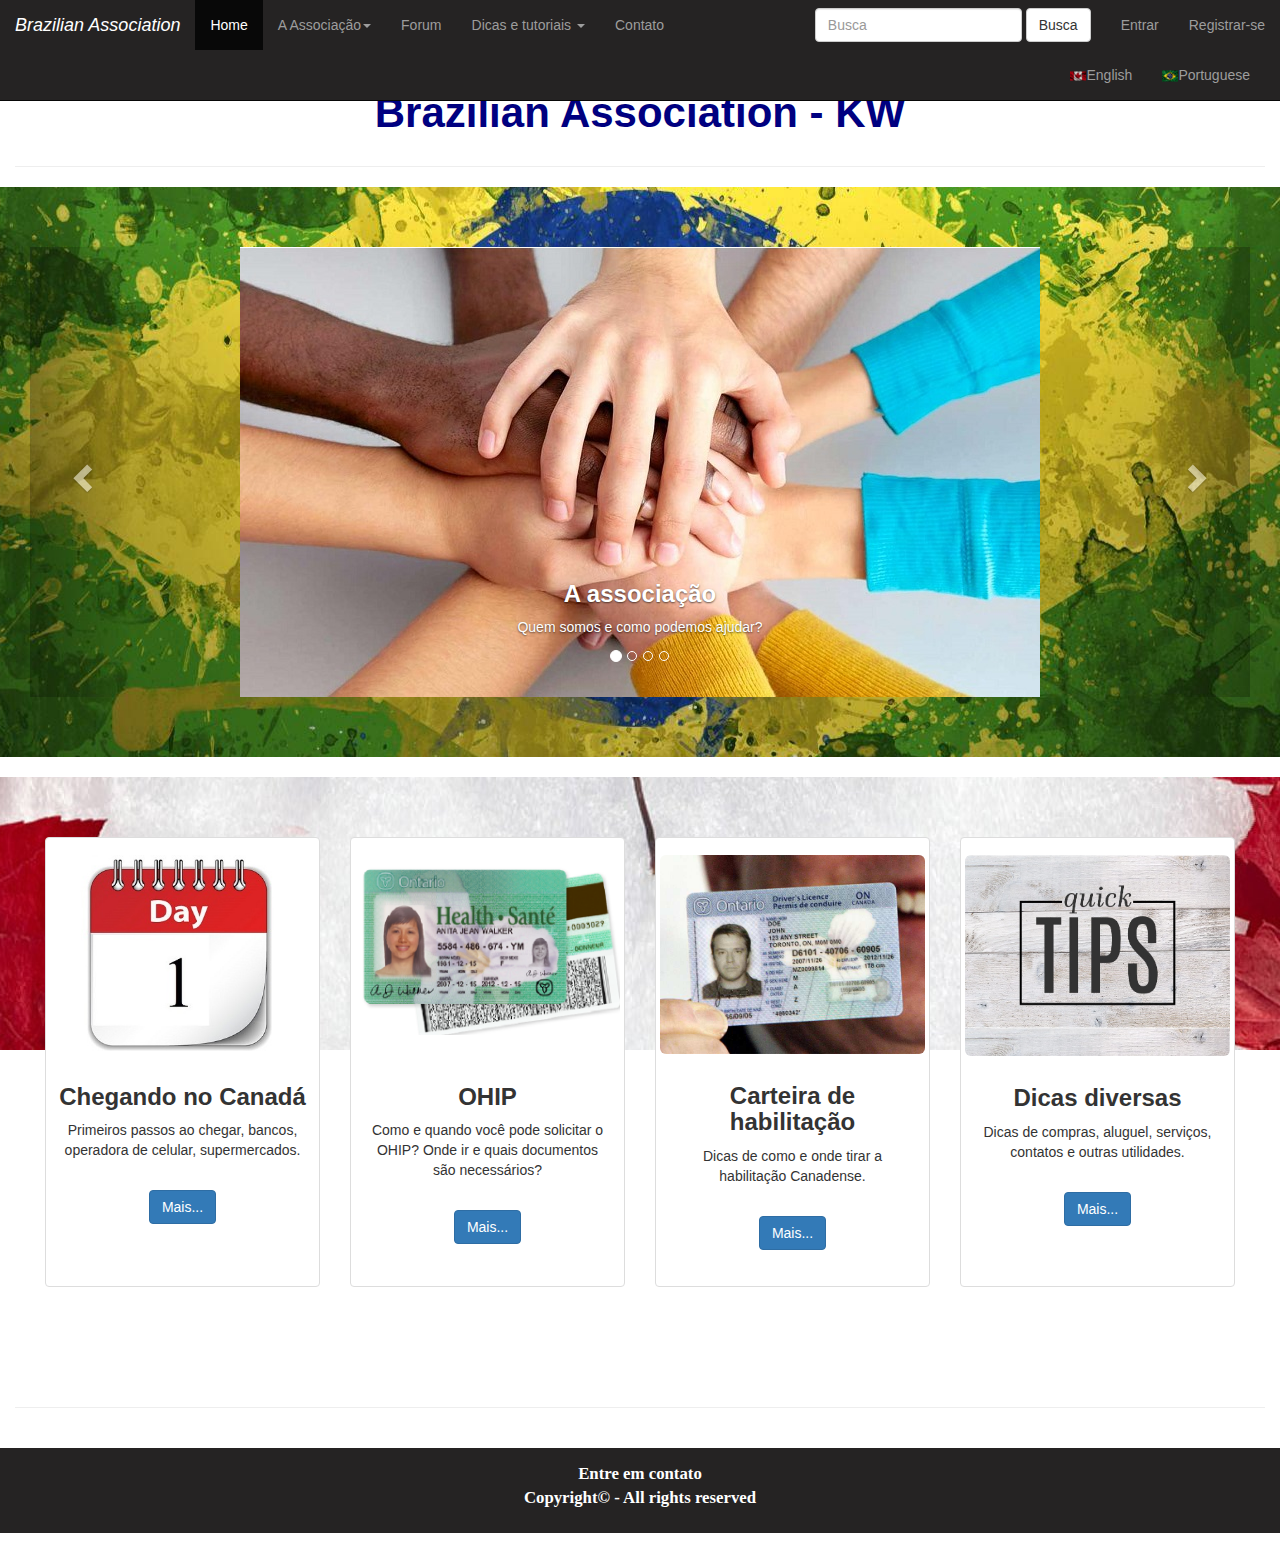
<file: index.html>
﻿<!DOCTYPE html>
<html lang="en">
<head>
    <meta charset="utf-8">
    <meta http-equiv="X-UA-Compatible" content="IE=edge">
    <meta name="viewport" content="width=device-width, initial-scale=1">
    <!-- The above 3 meta tags *must* come first in the head; any other head content must come *after* these tags -->
    <title>Brazilian Association - KW</title>
    <link rel="shortcut icon" href="img/favicon.ico">

    
    <!-- Bootstrap and CSS -->
    <link href="css/bootstrap.min.css" rel="stylesheet">
    <link href="css/main.css" rel="stylesheet">

    <!-- HTML5 shim and Respond.js for IE8 support of HTML5 elements and media queries -->
    <!-- WARNING: Respond.js doesn't work if you view the page via file:// -->
    <!--[if lt IE 9]>
      <script src="https://oss.maxcdn.com/html5shiv/3.7.3/html5shiv.min.js"></script>
      <script src="https://oss.maxcdn.com/respond/1.4.2/respond.min.js"></script>
    <![endif]-->
</head>
<body>
    


    <div class="container-fluid"> <!-- Start of master div -->
                <h1>Brazilian Association - KW</h1>
        <div class="row"> <!-- start row 01 -->
           
            <!-- Page header - Nav Bar Menu -->
            <nav class="navbar navbar-inverse navbar-fixed-top border-0" id="navbar">
                <div class="container-fluid">
                    <!-- Nav Bar title -->
                    <div class="navbar-header">
                        <button type="button" class="navbar-toggle collapsed" data-toggle="collapse" data-target="#bs-example-navbar-collapse-1" aria-expanded="false">
                            <span class="sr-only">Toggle navigation</span>
                            <span class="icon-bar"></span>
                            <span class="icon-bar"></span>
                            <span class="icon-bar"></span>
                        </button>
                        <a class="navbar-brand" href="index.html">Brazilian Association</a>
                    </div>
                    <!-- Nav bar Menu -->
                    <div class="collapse navbar-collapse" id="bs-example-navbar-collapse-1">
                        <ul class="nav navbar-nav">
                            <li class="active"><a href="../index.html">Home <span class="sr-only">(current)</span></a></li>
                            <li class="dropdown">
                                <a href="#" class="dropdown-toggle" data-toggle="dropdown" role="button" aria-haspopup="true" aria-expanded="false">A Associação<span class="caret"></span></a>
                                <ul class="dropdown-menu">
                                    <li><a href="page/eventos.html">Eventos</a></li>
                                    <li><a href="page/anuncios.html">Anúncios</a></li>
                                    <li role="separator" class="divider"></li>
                                    <li><a href="page/parceiros.html">Nossos parceiros</a></li>
                                    <li role="separator" class="divider"></li>
                                    <li><a href="page/sobre.html">Sobre nós</a></li>
                                </ul>
                            </li>
                            <li><a href="forum.html">Forum</a></li>
                            <li class="dropdown">
                                <a href="#" class="dropdown-toggle" data-toggle="dropdown" role="button" aria-haspopup="true" aria-expanded="false">Dicas e tutoriais <span class="caret"></span></a>
                                <ul class="dropdown-menu">
                                    <li><a href="page/dicasbrasil.html">Imigração</a></li>
                                    <li><a href="page/dicasbrasil.html">Estudo no Canadá</a></li>
                                    <li><a href="page/dicasbrasil.html">Trabalho no Canadá</a></li>
                                    <li role="separator" class="divider"></li>
                                    <li><a href="page/dicascanada.html">Primeiros passos</a></li>
                                    <li><a href="page/dicascanada.html">Habilitação</a></li>
                                    <li><a href="page/dicascanada.html">OHIP</a></li>
                                </ul>
                            </li>
                            <li><a href="page/contato.html">Contato</a></li>
                        </ul>
                        <ul class="nav navbar-nav navbar-right">
                            <li><a href="#">Entrar</a></li>
                            <li><a href="#">Registrar-se</a></li>
                        </ul>
                        <form class="navbar-form navbar-right">
                            <!--Search bar-->
                            <div class="form-group">
                                <input type="text" class="form-control" placeholder="Busca">
                            </div>
                            <button type="submit" class="btn btn-default">Busca</button>
                        </form><!--End of Search bar-->

                        <ul class="nav navbar-nav navbar-right">
                            <li><a href="#"><img src="img/canadaicon.ico" />English</a></li>
                            <li><a href="#"><img src="img/brasilicon.ico" />Portuguese</a></li>
                        </ul>


                    </div><!-- /.navbar-collapse -->
                </div><!-- /.container-fluid -->
            </nav>
        </div><!-- end row 01 -->

        <hr />
        
        <div class="row"> <!-- start row 02 -->

            <!-- Start of container fluid Brasil -->
           <div class="container-fluid" id="brasilback"> 

               <br /><br /><br />

               <div class="container-fluid">
                   <div id="carousel-example-generic" class="carousel slide" data-ride="carousel">
                       <!-- Indicators -->
                       <ol class="carousel-indicators">
                           <li data-target="#carousel-example-generic" data-slide-to="0" class="active"></li>
                           <li data-target="#carousel-example-generic" data-slide-to="1"></li>
                           <li data-target="#carousel-example-generic" data-slide-to="2"></li>
                           <li data-target="#carousel-example-generic" data-slide-to="3"></li>
                       </ol>
                       <!-- Wrapper for slides -->
                       <div class="carousel-inner" role="listbox">
                           <div class="item active">
                               <img class="img-responsive center-block" src="img/association.jpg" alt="A associação">
                               <div class="carousel-caption">
                                   <h3>A associação</h3>
                                   <p>Quem somos e como podemos ajudar?</p>
                               </div>
                           </div>
                           <div class="item">
                               <img class="img-responsive center-block" src="img/immigration.jpg" alt="Imigração">
                               <div class="carousel-caption">
                                   <h3>Imigração</h3>
                                   <p>Caminhos e informações oficiais para imigração no Canada.</p>
                               </div>
                           </div>
                           <div class="item">
                               <img class="img-responsive center-block" src="img/studycanada02.jpg" alt="Estudar no Canada">
                               <div class="carousel-caption">
                                   <h3>Estudar no Canada</h3>
                                   <p>Informações sobre universidades e colleges na região de Waterloo.</p>
                               </div>
                           </div>
                           <div class="item">
                               <img class="img-responsive center-block" src="img/workcanada.jpg" alt="Trabalho no Canada">
                               <div class="carousel-caption">
                                   <h3>Trabalho no Canada</h3>
                                   <p>Informações sobre mercado de trabalho e vistos para trabalho.</p>
                               </div>
                           </div>
                       </div>
                       <!-- Controls -->
                       <a class="left carousel-control" href="#carousel-example-generic" role="button" data-slide="prev">
                           <span class="glyphicon glyphicon-chevron-left" aria-hidden="true"></span>
                           <span class="sr-only">Previous</span>
                       </a>
                       <a class="right carousel-control" href="#carousel-example-generic" role="button" data-slide="next">
                           <span class="glyphicon glyphicon-chevron-right" aria-hidden="true"></span>
                           <span class="sr-only">Next</span>
                       </a>
                   </div>
               </div>
            
               <br /><br /><br />

           </div><!-- End of container fluid Brasil -->

        </div><!-- end row02 -->


        <br />


        <div class="row"><!-- Start of row03 -->
       
            <!-- Start of container fluid Canada-->
            <div class="container-fluid" id="canadaback">

            <br /><br /><br />
            
                <div class="container-fluid">
                    <div id="thumbnailRow">
                        <!-- start Thumbnail row-->

                        <div class="col-sm-6 col-md-3">
                            <!-- Start thumbnail 01 -->
                            <div class="thumbnail">
                                <img class="img-rounded" src="img/day1.jpg" alt=" Bill Wilson" width="300px">
                                <div class="caption">
                                    <h3>Chegando no Canadá</h3>
                                    <p>Primeiros passos ao chegar, bancos, operadora de celular, supermercados.</p><br />
                                    <p><a href="#" class="btn btn-primary" role="button">Mais...</a>
                                </div>
                            </div>
                        </div><!-- end thumbnail 01 -->

                        <div class="col-sm-6 col-md-3">
                            <!-- Start thumbnail 02 -->
                            <div class="thumbnail">
                                <img class="img-rounded" src="img/ohip.png" alt=" Erica Sousa" width="300px">
                                <div class="caption">
                                    <br />
                                    <h3>OHIP</h3>
                                    <p>Como e quando você pode solicitar o OHIP? Onde ir e quais documentos são necessários?</p><br />
                                    <p><a href="#" class="btn btn-primary" role="button">Mais...</a>
                                </div>
                            </div>
                        </div> <!-- end thumbnail 02 -->

                        <div class="col-sm-6 col-md-3">
                            <!-- Start thumbnail 03 -->
                            <div class="thumbnail">
                                <img class="img-rounded" src="img/drivercanada.jpg" alt=" Rodrigo Ferreira" width="300px">
                                <div class="caption">
                                    <h3>Carteira de habilitação</h3>
                                    <p>Dicas de como e onde tirar a habilitação Canadense. </p><br />
                                    <p><a href="#" class="btn btn-primary" role="button">Mais...</a>
                                </div>
                            </div>

                        </div> <!-- end thumbnail 03 -->

                        <div class="col-sm-6 col-md-3">
                            <!-- Start thumbnail 04 -->
                            <div class="thumbnail">
                                <img class="img-rounded" src="img/tips.jpg" alt=" Rodrigo Ferreira" width="300px">
                                <div class="caption">
                                    <h3>Dicas diversas</h3>
                                    <p>Dicas de compras, aluguel, serviços, contatos e outras utilidades. </p><br />
                                    <p><a href="#" class="btn btn-primary" role="button">Mais...</a>
                                </div>
                            </div>
                            <br /><br /><br />
                        </div> <!-- end thumbnail 04 -->

                    </div><!-- end Thumbnail row -->
                </div>

            </div><!-- End of container fluid Canada -->

        </div><!-- end row03 -->

        <br />
    
        <hr><br />

    </div><!-- End of master div -->

    <!--  -->
    <footer class="container-fluid"><!-- Start of footer -->

        <div class="container">

            <a href="page/contato.html">Entre em contato</a> 
            <p>Copyright&copy; - All rights reserved</p>


        </div>



    </footer><!--End of footer  -->

    
    <script src="js/jquery-3.2.1.min.js"></script>
    <script src="js/bootstrap.min.js"></script>
    <script src="js/transition.js"></script>
    <script src="js/collapse.js"></script>
</body>
</html>
</file>
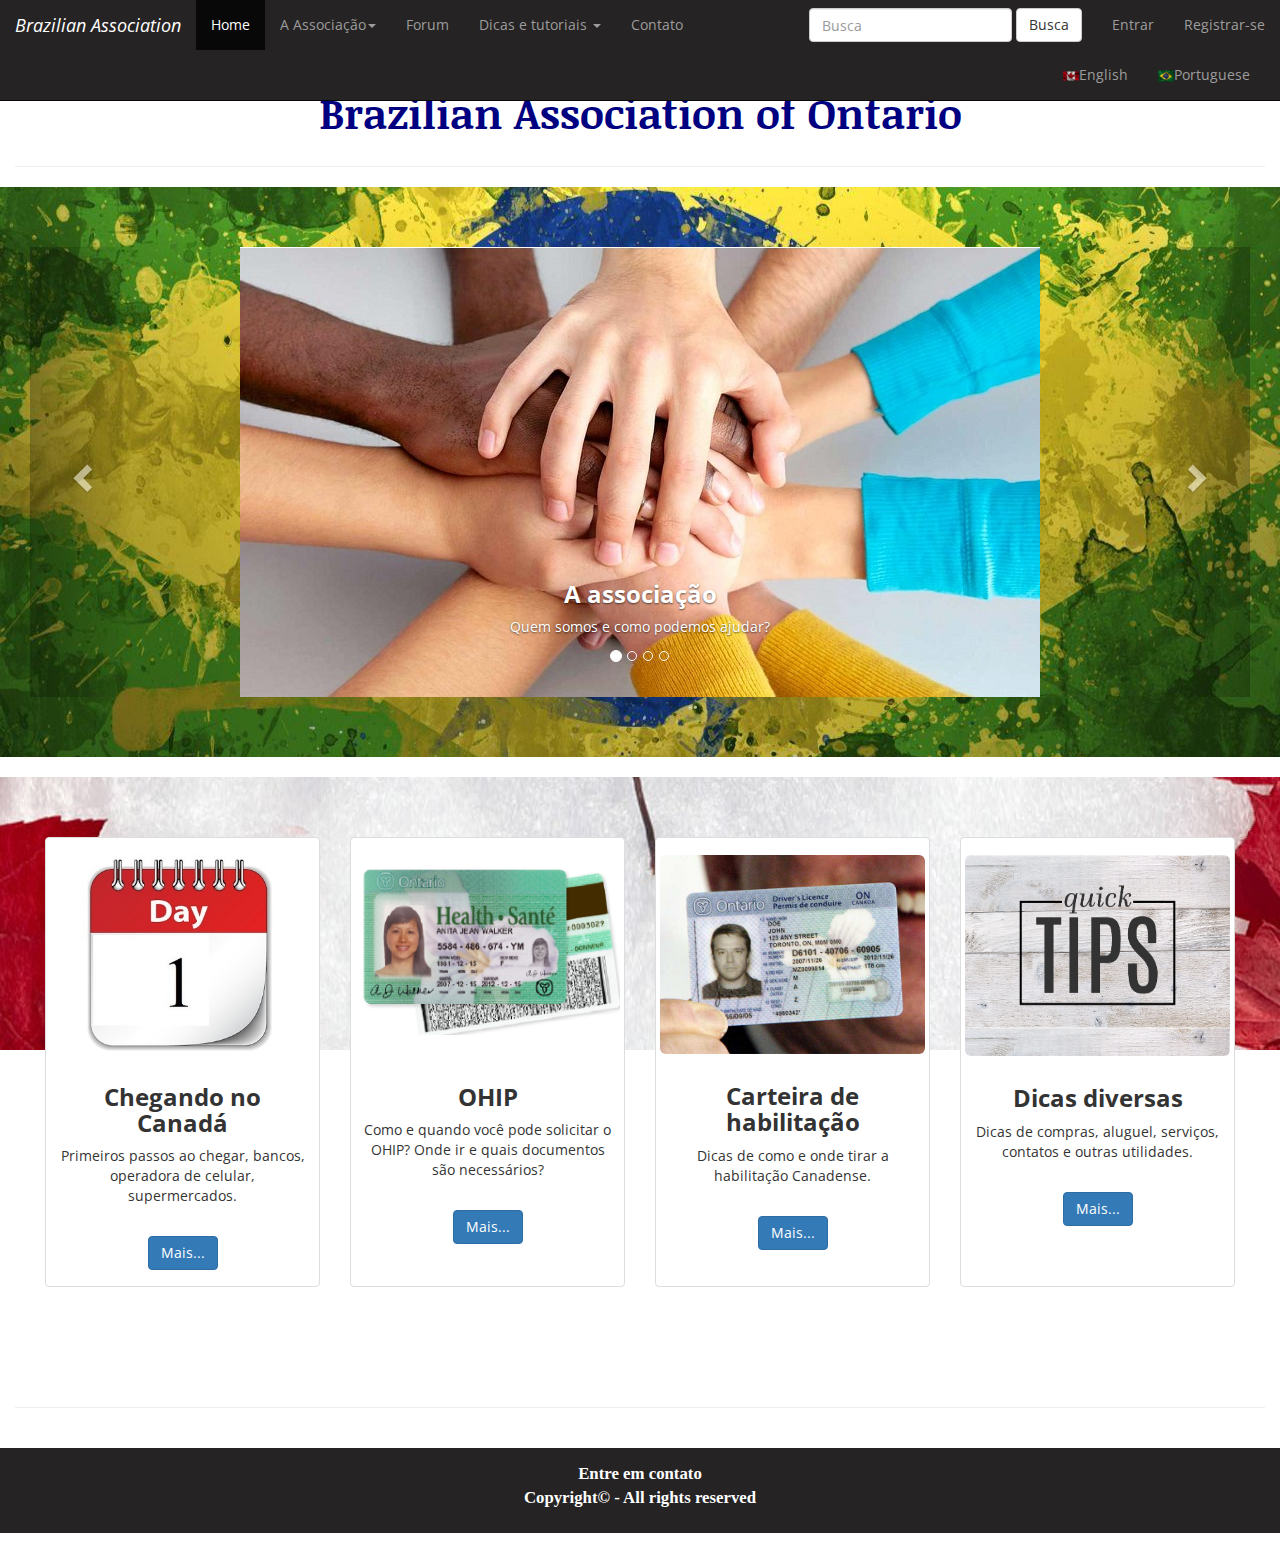
<file: Index.html>
﻿<!DOCTYPE html>
<html lang="en">
<head>
    <meta charset="utf-8">
    <meta http-equiv="X-UA-Compatible" content="IE=edge">
    <meta name="viewport" content="width=device-width, initial-scale=1">
    <!-- The above 3 meta tags *must* come first in the head; any other head content must come *after* these tags -->
    <title>Brazilian Association of Ontario</title>
    <link rel="shortcut icon" href="img/favicon.ico">
    <link href="https://fonts.googleapis.com/css?family=Noticia+Text|Open+Sans" rel="stylesheet">

    
    <!-- Bootstrap and CSS -->
    <link href="css/bootstrap.min.css" rel="stylesheet">
    <link href="css/main.css" rel="stylesheet">

    <!-- HTML5 shim and Respond.js for IE8 support of HTML5 elements and media queries -->
    <!-- WARNING: Respond.js doesn't work if you view the page via file:// -->
    <!--[if lt IE 9]>
      <script src="https://oss.maxcdn.com/html5shiv/3.7.3/html5shiv.min.js"></script>
      <script src="https://oss.maxcdn.com/respond/1.4.2/respond.min.js"></script>
    <![endif]-->
</head>
<body>
    
    <div class="container-fluid"> <!-- Start of master div -->
        


        <div class="row"> <!-- start row 01 -->

            <h1>Brazilian Association of Ontario </h1>
           
            <!-- Page header - Nav Bar Menu -->
            <nav class="navbar navbar-inverse navbar-fixed-top border-0" id="navbar">
                <div class="container-fluid">
                    <!-- Nav Bar title -->
                    <div class="navbar-header">
                        <button type="button" class="navbar-toggle collapsed" data-toggle="collapse" data-target="#bs-example-navbar-collapse-1" aria-expanded="false">
                            <span class="sr-only">Toggle navigation</span>
                            <span class="icon-bar"></span>
                            <span class="icon-bar"></span>
                            <span class="icon-bar"></span>
                        </button>
                        <a class="navbar-brand" href="index.html">Brazilian Association</a>
                    </div>
                    <!-- Nav bar Menu -->
                    <div class="collapse navbar-collapse" id="bs-example-navbar-collapse-1">
                        <ul class="nav navbar-nav">
                            <li class="active"><a href="../index.html">Home <span class="sr-only">(current)</span></a></li>
                            <li class="dropdown">
                                <a href="#" class="dropdown-toggle" data-toggle="dropdown" role="button" aria-haspopup="true" aria-expanded="false">A Associação<span class="caret"></span></a>
                                <ul class="dropdown-menu">
                                    <li><a href="page/eventos.html">Eventos</a></li>
                                    <li><a href="page/anuncios.html">Anúncios</a></li>
                                    <li role="separator" class="divider"></li>
                                    <li><a href="page/parceiros.html">Nossos parceiros</a></li>
                                    <li role="separator" class="divider"></li>
                                    <li><a href="page/sobre.html">Sobre nós</a></li>
                                </ul>
                            </li>
                            <li><a href="forum.html">Forum</a></li>
                            <li class="dropdown">
                                <a href="#" class="dropdown-toggle" data-toggle="dropdown" role="button" aria-haspopup="true" aria-expanded="false">Dicas e tutoriais <span class="caret"></span></a>
                                <ul class="dropdown-menu">
                                    <li><a href="page/dicasbrasil.html">Imigração</a></li>
                                    <li><a href="page/dicasbrasil.html">Estudo no Canadá</a></li>
                                    <li><a href="page/dicasbrasil.html">Trabalho no Canadá</a></li>
                                    <li role="separator" class="divider"></li>
                                    <li><a href="page/dicascanada.html">Primeiros passos</a></li>
                                    <li><a href="page/dicascanada.html">Habilitação</a></li>
                                    <li><a href="page/dicascanada.html">OHIP</a></li>
                                </ul>
                            </li>
                            <li><a href="page/contato.html">Contato</a></li>
                        </ul>
                        <ul class="nav navbar-nav navbar-right">
                            <li><a href="#">Entrar</a></li>
                            <li><a href="#">Registrar-se</a></li>
                        </ul>
                        <form class="navbar-form navbar-right">
                            <!--Search bar-->
                            <div class="form-group">
                                <input type="text" class="form-control" placeholder="Busca">
                            </div>
                            <button type="submit" class="btn btn-default">Busca</button>
                        </form><!--End of Search bar-->

                        <ul class="nav navbar-nav navbar-right">
                            <li><a href="#"><img src="img/canadaicon.ico" />English</a></li>
                            <li><a href="#"><img src="img/brasilicon.ico" />Portuguese</a></li>
                        </ul>


                    </div><!-- /.navbar-collapse -->
                </div><!-- /.container-fluid -->
            </nav>
        </div><!-- end row 01 -->

        <hr />
        
        <div class="row"> <!-- start row 02 -->

            <!-- Start of container fluid Brasil -->
           <div class="container-fluid" id="brasilback"> 

               <br /><br /><br />

               <div class="container-fluid">
                   <div id="carousel-example-generic" class="carousel slide" data-ride="carousel">
                       <!-- Indicators -->
                       <ol class="carousel-indicators">
                           <li data-target="#carousel-example-generic" data-slide-to="0" class="active"></li>
                           <li data-target="#carousel-example-generic" data-slide-to="1"></li>
                           <li data-target="#carousel-example-generic" data-slide-to="2"></li>
                           <li data-target="#carousel-example-generic" data-slide-to="3"></li>
                       </ol>
                       <!-- Wrapper for slides -->
                       <div class="carousel-inner" role="listbox">
                           <div class="item active">
                               <img class="img-responsive center-block" src="img/association.jpg" alt="A associação">
                               <div class="carousel-caption">
                                   <h3>A associação</h3>
                                   <p>Quem somos e como podemos ajudar?</p>
                               </div>
                           </div>
                           <div class="item">
                               <img class="img-responsive center-block" src="img/immigration.jpg" alt="Imigração">
                               <div class="carousel-caption">
                                   <h3>Imigração</h3>
                                   <p>Caminhos e informações oficiais para imigração no Canada.</p>
                               </div>
                           </div>
                           <div class="item">
                               <img class="img-responsive center-block" src="img/studycanada02.jpg" alt="Estudar no Canada">
                               <div class="carousel-caption">
                                   <h3>Estudar no Canada</h3>
                                   <p>Informações sobre universidades e colleges na região de Waterloo.</p>
                               </div>
                           </div>
                           <div class="item">
                               <img class="img-responsive center-block" src="img/workcanada.jpg" alt="Trabalho no Canada">
                               <div class="carousel-caption">
                                   <h3>Trabalho no Canada</h3>
                                   <p>Informações sobre mercado de trabalho e vistos para trabalho.</p>
                               </div>
                           </div>
                       </div>
                       <!-- Controls -->
                       <a class="left carousel-control" href="#carousel-example-generic" role="button" data-slide="prev">
                           <span class="glyphicon glyphicon-chevron-left" aria-hidden="true"></span>
                           <span class="sr-only">Previous</span>
                       </a>
                       <a class="right carousel-control" href="#carousel-example-generic" role="button" data-slide="next">
                           <span class="glyphicon glyphicon-chevron-right" aria-hidden="true"></span>
                           <span class="sr-only">Next</span>
                       </a>
                   </div>
               </div>
            
               <br /><br /><br />

           </div><!-- End of container fluid Brasil -->

        </div><!-- end row02 -->


        <br />


        <div class="row"><!-- Start of row03 -->
       
            <!-- Start of container fluid Canada-->
            <div class="container-fluid" id="canadaback">

            <br /><br /><br />
            
                <div class="container-fluid">
                    <div id="thumbnailRow">
                        <!-- start Thumbnail row-->

                        <div class="col-sm-6 col-md-3">
                            <!-- Start thumbnail 01 -->
                            <div class="thumbnail">
                                <img class="img-rounded" src="img/day1.jpg" alt=" Bill Wilson" width="300px">
                                <div class="caption">
                                    <h3>Chegando no Canadá</h3>
                                    <p>Primeiros passos ao chegar, bancos, operadora de celular, supermercados.</p><br />
                                    <p><a href="#" class="btn btn-primary" role="button">Mais...</a>
                                </div>
                            </div>
                        </div><!-- end thumbnail 01 -->

                        <div class="col-sm-6 col-md-3">
                            <!-- Start thumbnail 02 -->
                            <div class="thumbnail">
                                <img class="img-rounded" src="img/ohip.png" alt=" Erica Sousa" width="300px">
                                <div class="caption">
                                    <br />
                                    <h3>OHIP</h3>
                                    <p>Como e quando você pode solicitar o OHIP? Onde ir e quais documentos são necessários?</p><br />
                                    <p><a href="#" class="btn btn-primary" role="button">Mais...</a>
                                </div>
                            </div>
                        </div> <!-- end thumbnail 02 -->

                        <div class="col-sm-6 col-md-3">
                            <!-- Start thumbnail 03 -->
                            <div class="thumbnail">
                                <img class="img-rounded" src="img/drivercanada.jpg" alt=" Rodrigo Ferreira" width="300px">
                                <div class="caption">
                                    <h3>Carteira de habilitação</h3>
                                    <p>Dicas de como e onde tirar a habilitação Canadense. </p><br />
                                    <p><a href="#" class="btn btn-primary" role="button">Mais...</a>
                                </div>
                            </div>

                        </div> <!-- end thumbnail 03 -->

                        <div class="col-sm-6 col-md-3">
                            <!-- Start thumbnail 04 -->
                            <div class="thumbnail">
                                <img class="img-rounded" src="img/tips.jpg" alt=" Rodrigo Ferreira" width="300px">
                                <div class="caption">
                                    <h3>Dicas diversas</h3>
                                    <p>Dicas de compras, aluguel, serviços, contatos e outras utilidades. </p><br />
                                    <p><a href="#" class="btn btn-primary" role="button">Mais...</a>
                                </div>
                            </div>
                            <br /><br /><br />
                        </div> <!-- end thumbnail 04 -->

                    </div><!-- end Thumbnail row -->
                </div>

            </div><!-- End of container fluid Canada -->

        </div><!-- end row03 -->

        <br />
    
        <hr><br />

    </div><!-- End of master div -->

    <!--  -->
    <footer class="container-fluid"><!-- Start of footer -->

        <div class="container">

            <a href="page/contato.html">Entre em contato</a> 
            <p>Copyright&copy; - All rights reserved</p>


        </div>



    </footer><!--End of footer  -->

    
    <script src="js/jquery-3.2.1.min.js"></script>
    <script src="js/bootstrap.min.js"></script>
    <script src="js/transition.js"></script>
    <script src="js/collapse.js"></script>
</body>
</html>
</file>
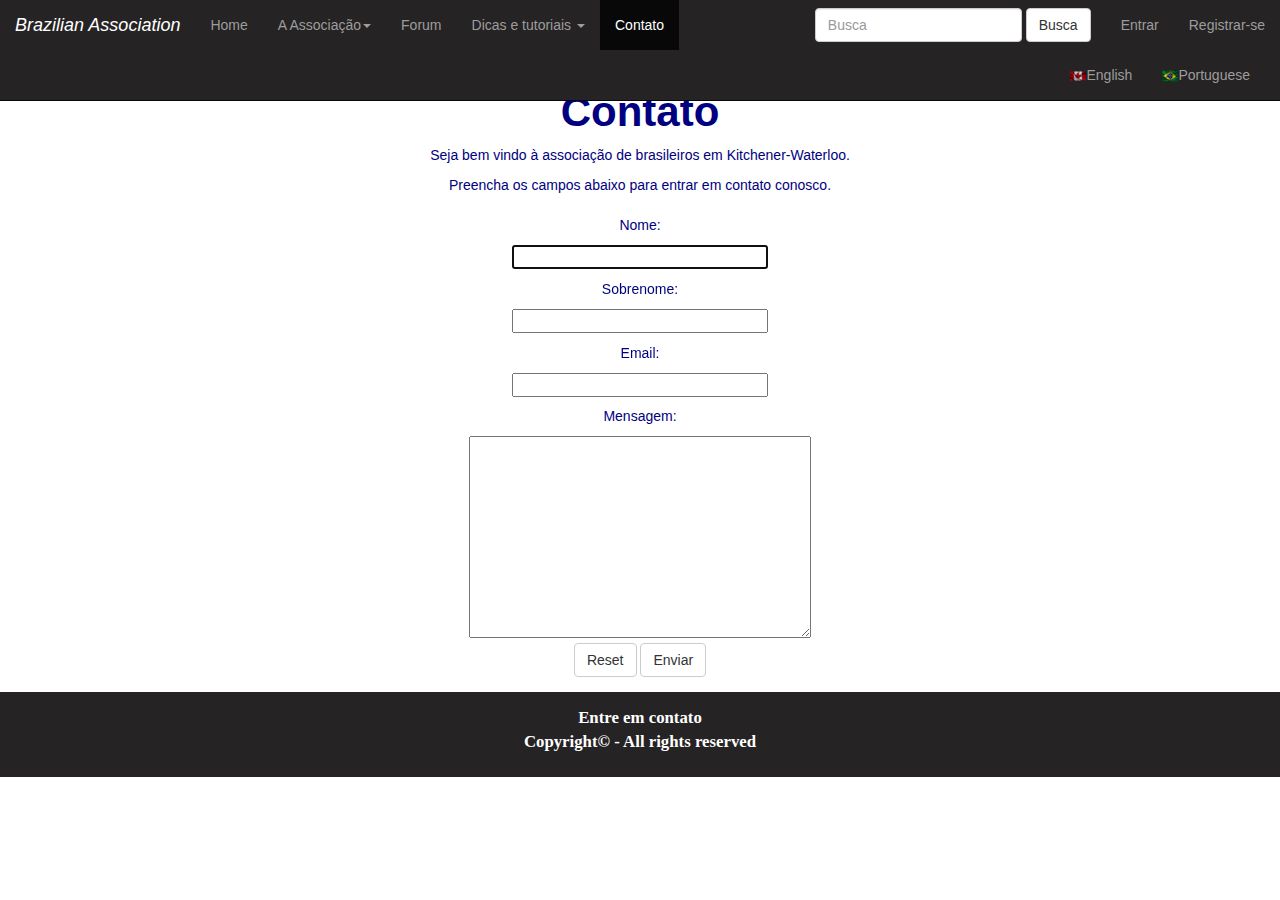
<file: page/contato.html>
﻿<!DOCTYPE html>
<html lang="en">
<head>
    <meta charset="utf-8">
    <meta http-equiv="X-UA-Compatible" content="IE=edge">
    <meta name="viewport" content="width=device-width, initial-scale=1">
    <!-- The above 3 meta tags *must* come first in the head; any other head content must come *after* these tags -->
    <title>Brazilian Association - KW</title>
    <link rel="shortcut icon" href="img/favicon.ico">

    
    <!-- Bootstrap and CSS -->
    <link href="../css/bootstrap.min.css" rel="stylesheet">
    <link href="../css/main.css" rel="stylesheet">
    <script src="../js/contactvalidation.js"></script>

    <!-- HTML5 shim and Respond.js for IE8 support of HTML5 elements and media queries -->
    <!-- WARNING: Respond.js doesn't work if you view the page via file:// -->
    <!--[if lt IE 9]>
      <script src="https://oss.maxcdn.com/html5shiv/3.7.3/html5shiv.min.js"></script>
      <script src="https://oss.maxcdn.com/respond/1.4.2/respond.min.js"></script>
    <![endif]-->
</head>
<body>

    <div class="container-fluid"> <!-- Start of master div -->
        
        <div class="row"> <!-- start row 01 -->
           
            <!-- Page header - Nav Bar Menu -->
            <nav class="navbar navbar-inverse navbar-fixed-top border-0" id="navbar">
                <div class="container-fluid">
                    <!-- Nav Bar title -->
                    <div class="navbar-header">
                        <button type="button" class="navbar-toggle collapsed" data-toggle="collapse" data-target="#bs-example-navbar-collapse-1" aria-expanded="false">
                            <span class="sr-only">Toggle navigation</span>
                            <span class="icon-bar"></span>
                            <span class="icon-bar"></span>
                            <span class="icon-bar"></span>
                        </button>
                        <a class="navbar-brand" href="../index.html">Brazilian Association</a>
                    </div>
                    <!-- Nav bar Menu -->
                    <div class="collapse navbar-collapse" id="bs-example-navbar-collapse-1">
                        <ul class="nav navbar-nav">
                            <li><a href="../index.html">Home <span class="sr-only"></span></a></li>
                            <li class="dropdown">
                                <a href="#" class="dropdown-toggle" data-toggle="dropdown" role="button" aria-haspopup="true" aria-expanded="false">A Associação<span class="caret"></span></a>
                                <ul class="dropdown-menu">
                                    <li><a href="eventos.html">Eventos</a></li>
                                    <li><a href="anuncios.html">Anúncios</a></li>
                                    <li role="separator" class="divider"></li>
                                    <li><a href="parceiros.html">Nossos parceiros</a></li>
                                    <li role="separator" class="divider"></li>
                                    <li><a href="sobre.html">Sobre nós</a></li>
                                </ul>
                            </li>
                            <li><a href="forum.html">Forum</a></li>
                            <li class="dropdown">
                                <a href="#" class="dropdown-toggle" data-toggle="dropdown" role="button" aria-haspopup="true" aria-expanded="false">Dicas e tutoriais <span class="caret"></span></a>
                                <ul class="dropdown-menu">
                                    <li><a href="dicasbrasil.html">Imigração</a></li>
                                    <li><a href="dicasbrasil.html">Estudo no Canadá</a></li>
                                    <li><a href="dicasbrasil.html">Trabalho no Canadá</a></li>
                                    <li role="separator" class="divider"></li>
                                    <li><a href="dicascanada.html">Primeiros passos</a></li>
                                    <li><a href="dicascanada.html">Habilitação</a></li>
                                    <li><a href="dicascanada.html">OHIP</a></li>
                                </ul>
                            </li>
                            <li class="active"><a href="page/contato.html">Contato</a></li>
                        </ul>
                        <ul class="nav navbar-nav navbar-right">
                            <li><a href="#">Entrar</a></li>
                            <li><a href="#">Registrar-se</a></li>
                        </ul>
                        <form class="navbar-form navbar-right">
                            <!--Search bar-->
                            <div class="form-group">
                                <input type="text" class="form-control" placeholder="Busca">
                            </div>
                            <button type="submit" class="btn btn-default">Busca</button>
                        </form><!--End of Search bar-->

                        <ul class="nav navbar-nav navbar-right">
                            <li><a href="#"><img src="../img/canadaicon.ico"/>English</a></li>
                            <li><a href="#"><img src="../img/brasilicon.ico" />Portuguese</a></li>
                        </ul>


                    </div><!-- /.navbar-collapse -->
                </div><!-- /.container-fluid -->
            </nav>
        </div><!-- end row 01 -->

        <hr />
        
        <div class="row"><!-- Start row 02 -->

            <h1 style="padding-top:0em;">Contato</h1>
            <p>Seja bem vindo à associação de brasileiros em Kitchener-Waterloo.</p>
            <p>Preencha os campos abaixo para entrar em contato conosco.</p>

            <div class="form-group">
                
                <form>
                    <p>Nome:</p>
                    <input id="fname" type="text" name="firstName">
                    <p>Sobrenome:</p>
                    <input id="lname" type="text" name="lastName">
                    <p>Email:</p>
                    <input id="email" type="text" name="email">
                    <p>Mensagem:</p>
                    <textarea name="message" rows="10" cols="40"></textarea>
                    <br />
                    <input class="btn btn-default" id="button" type="reset" value="Reset">
                    <input class="btn btn-default" id="button" type="submit" value="Enviar"><br>

                </form>

            </div>


        </div><!-- end row 02 -->
        

    </div><!-- End of master div -->

    



    <footer class="container-fluid"><!-- Start of footer -->

        <div class="container">

            <a href="contato.html">Entre em contato</a> 
            <p>Copyright&copy; - All rights reserved</p>


        </div>



    </footer><!--End of footer  -->

    
    <script src="../js/jquery-3.2.1.min.js"></script>
    <script src="../js/bootstrap.min.js"></script>
    <script src="../js/transition.js"></script>
    <script src="../js/collapse.js"></script>
</body>
</html>
</file>
<file: css/main.css>
﻿* {
    margin: 0;
    padding: 0;
}

body {
    height: auto; /* set to auto fill the screen it is displayed on*/
    width: auto; /* same as above, also makes the margin center below work*/
    text-align: center; /*  centers all text in the body*/
    margin: 2em auto; /*centers all elements in the body and gives a 2em margin*/
    background-color: white;
    color: navy;
    font-family: 'Open Sans', Arial, "Times New Roman", Times, serif;
}

.carousel-control{
    width:5em;
}
#thumbnailRow .thumbnail{
    padding-top:1.2em;
    height:450px;
}

h1 {
    
    padding: 1em 0 0em 0;
    font-weight: bold;
    font-size: 300%;
    font-family: 'Noticia Text','Arial', Times, serif;
}

h2 {
    padding: 1.0em 0 0em 0;
    font-weight: bold;
    font-size: 300%;
    font-family: 'Arial', Times, serif;
}

h3 {
    font-weight: bold;
}

#brasilback {
    background: url(../img/brasilpaint.jpg) no-repeat fixed center;
}

#canadaback {
    background: url(../img/canada.jpg) no-repeat fixed center;
}


footer, #navbar {

    /*background-color: #002776;*/
    background-color: #252323;
    color:white;
}


footer {
    font-weight: bold;
    font-size:120%;
    font-family: 'Times New Roman', Times, serif;
    color: white;
    padding: 0.8em 0 0.8em 0;
    margin: 0 0 0.5em 0;
}
footer a{
    color: white;
}

a:hover{
    font-style: italic;
}

input[type=text] {
    width: 20%;
}

form p {
    padding: 0.7em 0 0 0 ;
}

#errormessage {
    font-weight:bold;
    color: red;
}
</file>
